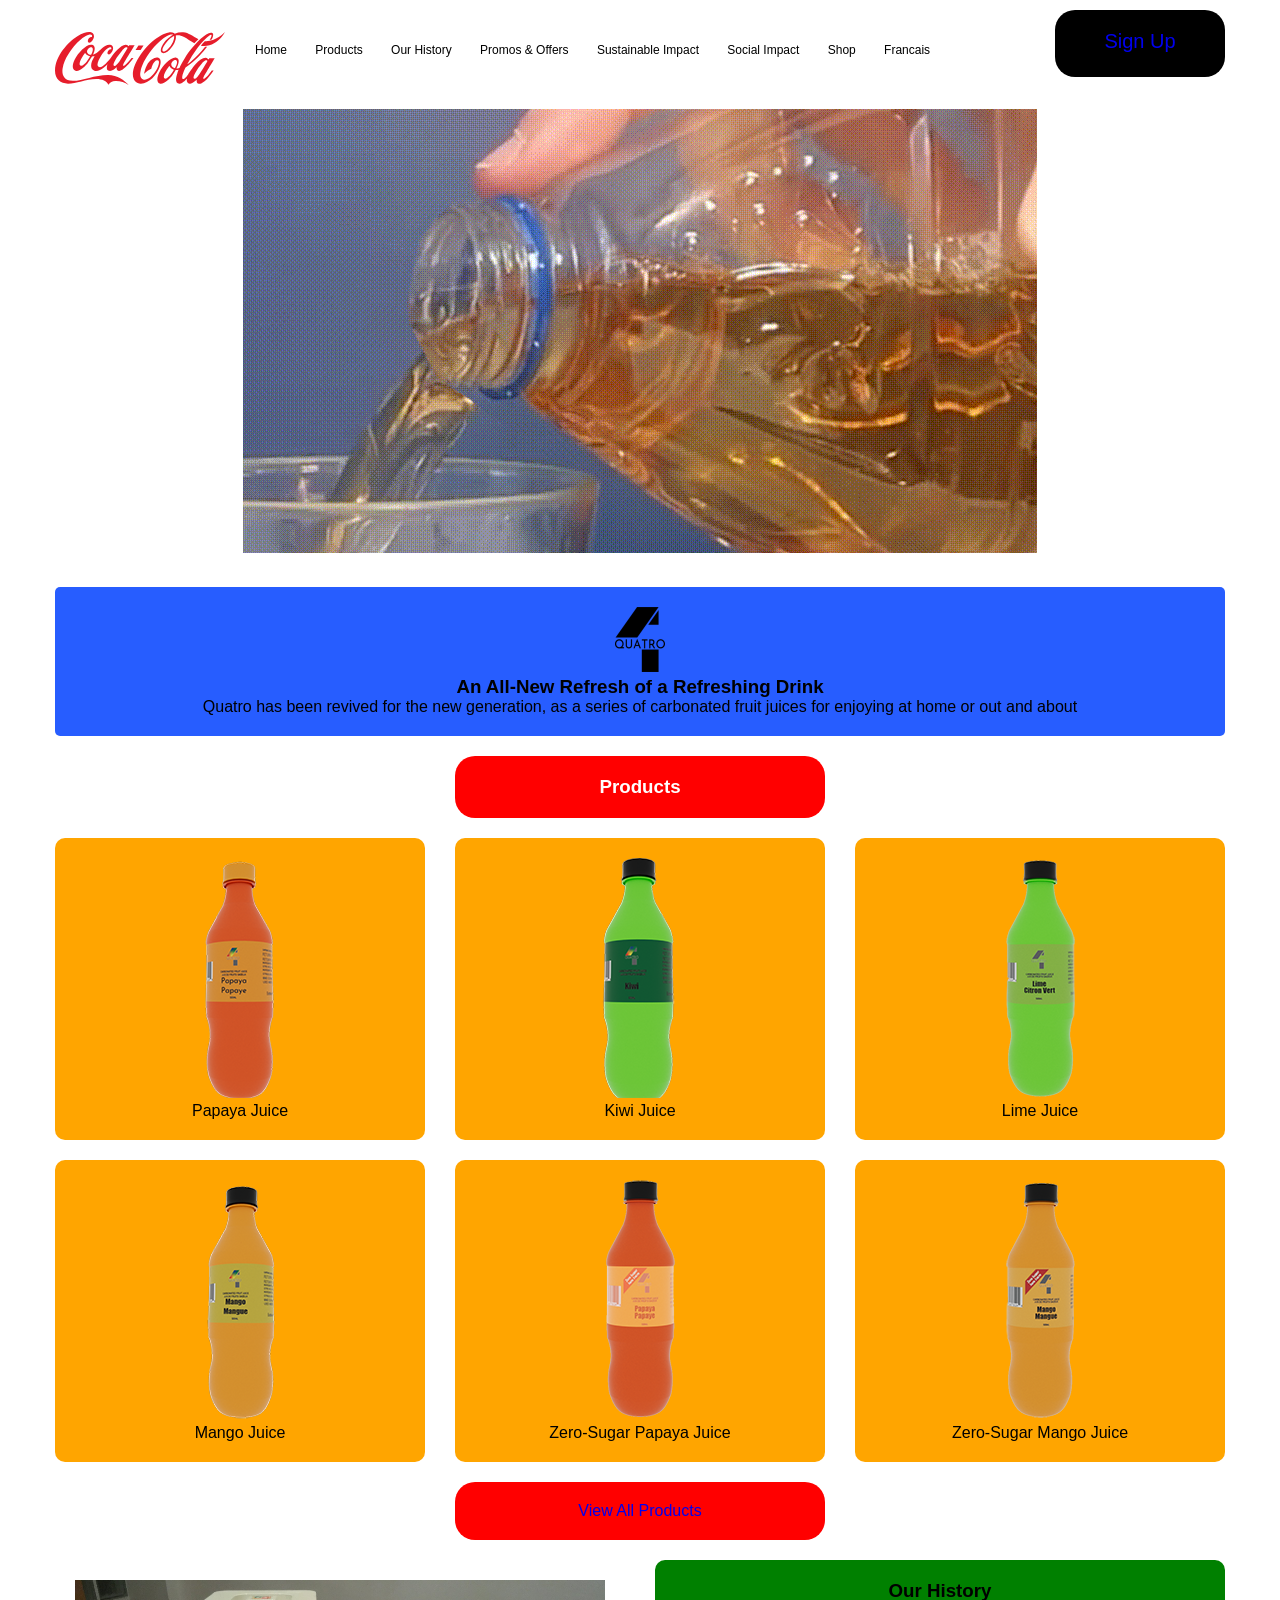
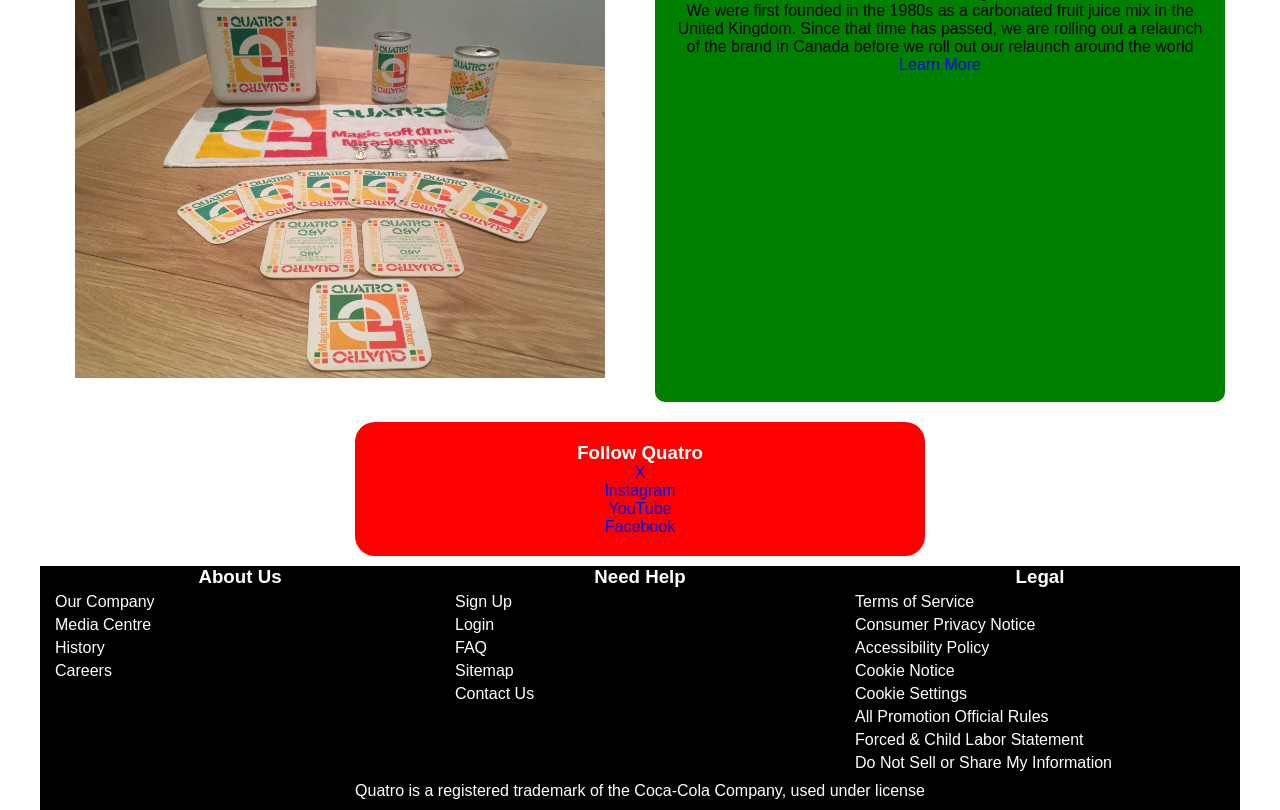
<file: index.html>
<!DOCTYPE html>
<html lang="en">
<head>
    <meta charset="UTF-8">
    <meta name="viewport" content="width=device-width, initial-scale=1.0">
    <link href="css/grid.css" rel="stylesheet" type="text/css">
    <link href="css/main.css" rel="stylesheet" type="text/css">
    <title>Quatro Homepage</title>
</head>
    <body>
        <h1 class="visually-hidden">Welcome To Quatro's Web Site</h1>
        <header class="grid-con center-grid-con">
        <nav id="main-nav" class="col-span-full m-col-start-3 m-col-end-11">
            <h2 class="hidden">Main Navigation</h2>
                <button id="button"></button>
                <div id="burger-con">
                    <ul>
                        <li><a href="index.html">Home</a></li>
                        <li><a href="products.html">Products</a></li>
                        <li><a href="our-history.html">Our History</a></li>
                        <li><a href="#">Promos & Offers</a></li>
                        <li><a href="#">Sustainable Impact</a></li>
                        <li><a href="#">Social Impact</a></li>
                        <li><a href="#">Shop</a></li>
                        <li><a href="#">Francais</a></li>
                    </ul>
                </div>
        </nav>
        <div id="logo" class="col-start-1 col-end-2 m-col-start-1 m-col-end-3">
            <img src="images/coca-cola-logo.svg" alt="Coca-Cola logo">
        </div>
            <div id="sign-up-header" class="box col-start-3 col-end-5 m-col-start-11 m-col-end-13">
                <p><a href="sign-up.html">Sign Up</a></p>
            </div>
        </header>
        <main class="grid-con center-grid-con">
            <section class="hero-main cinemagraph m-col-span-full l-col-span-full">
                <h2 class="hidden">Cinemagraph</h2>
            <img src="images/cinemagraph-site.gif" alt="quatro cinemagraph">
            </section>
            <div class="about-us col-span-full m-col-span-full l-col-span-full">
            <div class="m-col-start-1 m-col-end-2 l-col-start-3 l-col-end-4">
                <img src="images/quatro-logo-black_kyhzek_c_scale,w_50.png" alt="Quatro logo flat">
            </div>
            <div class="m-col-start-3 m-col-end-13 l-col-start-4 l-col-end-11">
             <h3>An All-New Refresh of a Refreshing Drink</h3>
            <p>Quatro has been revived for the new generation, as a series of carbonated fruit juices for enjoying at home or out and about</p>   
            </div>
        </div>
        <div class="social-media col-span-full m-col-start-5 m-col-end-9">
            <h3>Products</h3>
        </div>
        <div class="product col-start-1 col-end-3 m-col-start-1 m-col-end-5 l-col-start-1 l-col-end-5">
            <img src="images/quatro-papaya-bottle.png" alt="papaya juice">
            <p>Papaya Juice</p>
        </div>
        <div class="product col-start-3 col-end-5 m-col-start-5 m-col-end-9 l-col-start-5 l-col-end-9">
            <img src="images/quatro-kiwi-bottle.png" alt="kiwi juice">
            <p>Kiwi Juice</p>
        </div>
        <div class="product col-start-1 col-end-3 m-col-start-9 m-col-end-13 l-col-start-9 l-col-end-13">
            <img src="images/quatro-lime-bottle.png" alt="lime juice">
            <p>Lime Juice</p>
        </div>
        <div class="product col-start-3 col-end-5 m-col-start-1 m-col-end-5 l-col-start-1 l-col-end-5">
            <img src="images/quatro-mango-bottle.png" alt="mango juice">
            <p>Mango Juice</p>
        </div>
        <div class="product col-start-1 col-end-3 m-col-start-5 m-col-end-9 l-col-start-5 l-col-end-9">
            <img src="images/quatro-papaya-bottle-zero-sugar.png" alt="zero sugar papaya juice">
            <p>Zero-Sugar Papaya Juice</p>
        </div>
        <div class="product col-start-3 col-end-5 m-col-start-9 m-col-end-13 l-col-start-9 l-col-end-13">
            <img src="images/quatro-mango-bottle-zero-sugar.png" alt="zero sugar mango juice">
            <p>Zero-Sugar Mango Juice</p>
        </div>
        <div class="box social-media col-span-full m-col-start-4 m-col-end-10 l-col-start-5 l-col-end-9">
            <p><a href="products.html">View All Products</a></p>
        </div>
        <div class="history-image m-col-start-1 m-col-end-7 l-col-start-1 l-col-end-7">
            <img src="images/quatro-80s-packaging.jpeg" alt="quatro-history"> 
        </div>
        <div class="history col-span-full m-col-start-7 m-col-end-13 l-col-start-7 l-col-end-13">
            <h3>Our History</h3>
            <p>We were first founded in the 1980s as a carbonated fruit juice mix in the United Kingdom. Since that time has passed, we are rolling out a relaunch of the brand in Canada before we roll out our relaunch around the world</p>
            <p><a href="our-history.html">Learn More</a></p>
        </div>
        <div class="box social-media col-span-full m-col-start-2 m-col-end-11 l-col-start-4 l-col-end-10">
           <h3>Follow Quatro</h3>
            <ul>
                <li><a href="#">X</a></li>
                <li><a href="#">Instagram</a></li>
                <li><a href="#">YouTube</a></li>
                <li><a href="#">Facebook</a></li>
           </ul> 
        </div>
        </main>
        <footer class="footer grid-con center-grid-con">
            <div class="col-span-full m-col-start-1 m-col-end-7 l-col-start-1 l-col-end-5">
                <h3>About Us</h3>
                <ul>
                <li><a href="#">Our Company</a></li>
                <li><a href="#">Media Centre</a></li>
                <li><a href="#">History</a></li>
                <li><a href="#">Careers</a></li>
                </ul>
            </div>
            <div class="col-span-full m-col-start-7 m-col-end-13 l-col-start-5 l-col-end-9">
                <h3>Need Help</h3>
                <ul>
                <li><a href="sign-up.html">Sign Up</a></li>
                <li><a href="#">Login</a></li>
                <li><a href="#">FAQ</a></li>
                <li><a href="#">Sitemap</a></li>
                <li><a href="#">Contact Us</a></li>
                </ul>
            </div>
            <div class="col-span-full m-col-start-1 m-col-end-7 l-col-start-9 l-col-end-13">
                <h3>Legal</h3>
                <ul>
                <li><a href="#">Terms of Service</a></li>
                <li><a href="#">Consumer Privacy Notice</a></li>
                <li><a href="#">Accessibility Policy</a></li>
                <li><a href="#">Cookie Notice</a></li>
                <li><a href="#">Cookie Settings</a></li>
                <li><a href="#">All Promotion Official Rules</a></li>
                <li><a href="#">Forced & Child Labor Statement</a></li>
                <li><a href="#">Do Not Sell or Share My Information</a></li> 
                </ul>
            </div>
            <div class="footer col-start-1 col-end-5 m-col-start-1 m-col-end-13 l-col-start-1 l-col-end-13">
                <p>Quatro is a registered trademark of the Coca-Cola Company, used under license</p>
            </div>
        </footer>
        <script src="js/main.js"></script>
    </body>
</html>
</file>
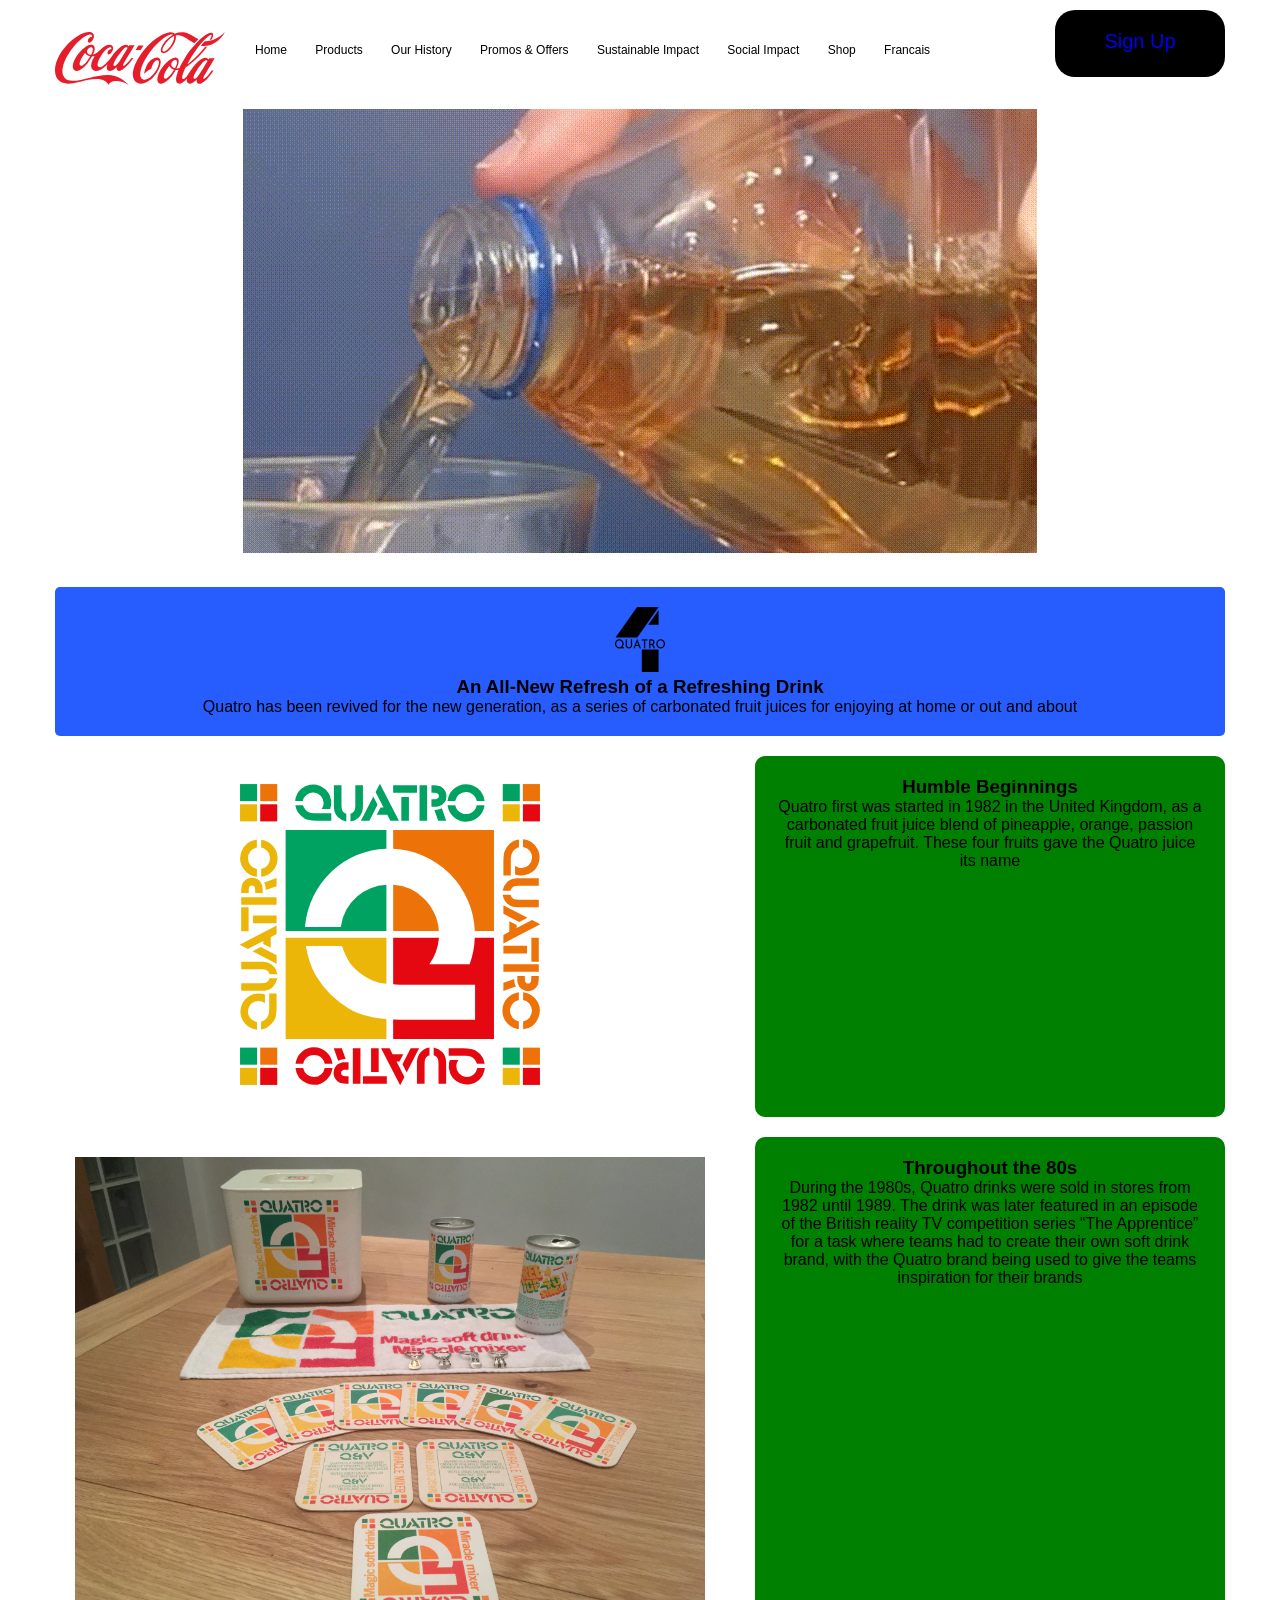
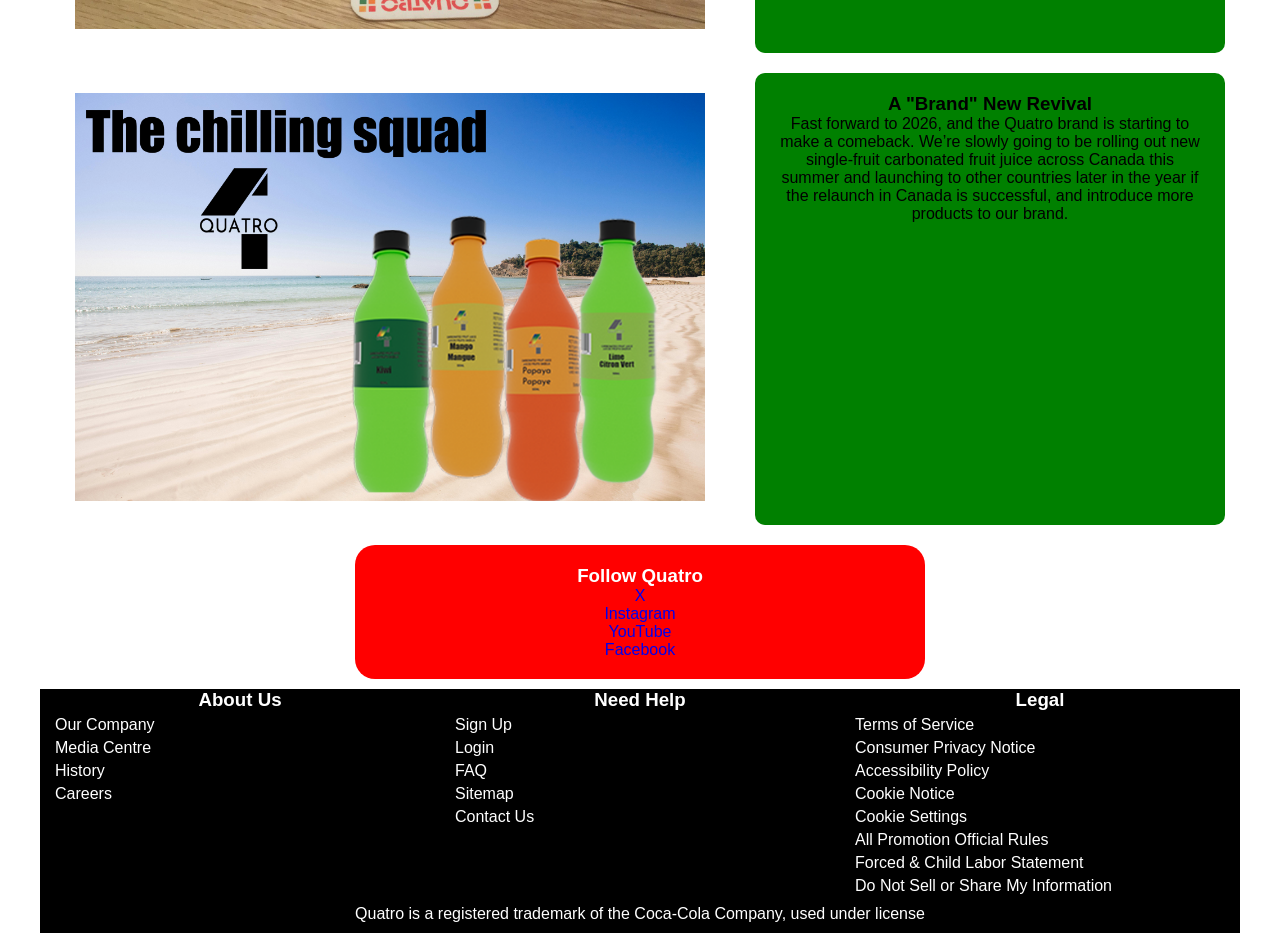
<file: our-history.html>
<!DOCTYPE html>
<html lang="en">
<head>
    <meta charset="UTF-8">
    <meta name="viewport" content="width=device-width, initial-scale=1.0">
    <link href="css/grid.css" rel="stylesheet" type="text/css">
    <link href="css/main.css" rel="stylesheet" type="text/css">
    <title>Quatro History</title>
</head>
    <body>
        <h1 class="visually-hidden">Welcome To Quatro's Web Site</h1>
        <header class="grid-con center-grid-con">
        <nav id="main-nav" class="col-span-full m-col-start-3 m-col-end-11">
            <h2 class="hidden">Main Navigation</h2>
                <button id="button"></button>
                <div id="burger-con">
                    <ul>
                        <li><a href="index.html">Home</a></li>
                        <li><a href="products.html">Products</a></li>
                        <li><a href="our-history.html">Our History</a></li>
                        <li><a href="#">Promos & Offers</a></li>
                        <li><a href="#">Sustainable Impact</a></li>
                        <li><a href="#">Social Impact</a></li>
                        <li><a href="#">Shop</a></li>
                        <li><a href="#">Francais</a></li>
                    </ul>
                </div>
        </nav>
        <div id="logo" class="col-start-1 col-end-2 m-col-start-1 m-col-end-3">
            <img src="images/coca-cola-logo.svg" alt="Coca-Cola logo">
        </div>
            <div id="sign-up-header" class="box col-start-3 col-end-5 m-col-start-11 m-col-end-13">
                <p><a href="sign-up.html">Sign Up</a></p>
            </div>
        </header>
        <main class="grid-con center-grid-con">
            <section class="hero-main cinemagraph m-col-span-full l-col-span-full">
                <h2 class="hidden">Cinemagraph</h2>
            <img src="images/cinemagraph-site.gif" alt="Quatro Cinemagraph">
            </section>
        <div class="about-us col-span-full m-col-span-full l-col-span-full">
            <div class="m-col-start-1 m-col-end-2 l-col-start-3 l-col-end-4">
                <img src="images/quatro-logo-black_kyhzek_c_scale,w_50.png" alt="Quatro logo flat">
            </div>
            <div class="m-col-start-3 m-col-end-13 l-col-start-4 l-col-end-11">
             <h3>An All-New Refresh of a Refreshing Drink</h3>
            <p>Quatro has been revived for the new generation, as a series of carbonated fruit juices for enjoying at home or out and about</p>   
            </div>
        </div>
        <section class="history-image col-span-full m-col-start-1 m-col-end-8">
            <h2 class="hidden">First History Image</h2>
            <img src="images/80's-quatro-logo.svg" alt="80's quatro logo">
        </section>
        <section class="history box col-span-full m-col-start-8 m-col-end-13">
<h3>Humble Beginnings</h3>
                <p>Quatro first was started in 1982 in the United Kingdom, as a carbonated fruit juice blend of  pineapple, orange, passion fruit and grapefruit. These four fruits gave the Quatro juice its name</p>
        </section>
        <section class="history-image col-span-full m-col-start-1 m-col-end-8">
            <h2 class="hidden">Quatro in the 80's</h2>
            <img src="images/quatro-80s-packaging.jpeg" alt="Quatro packaging">
        </section>
        <section class="history box col-span-full m-col-start-8 m-col-end-13">
<h3>Throughout the 80s</h3>
                <p>During the 1980s, Quatro drinks were sold in stores from 1982 until 1989. The drink was later featured in an episode of the British reality TV competition series “The Apprentice” for a task where teams had to create their own soft drink brand, with the Quatro brand being used to give the teams inspiration for their brands</p>
        </section>
        <section class="history-image col-span-full m-col-start-1 m-col-end-8">
            <h2 class="hidden">Quatro Today</h2>
        <img src="images/Quatro-chilling-squad-poster_gquvpb_c_scale,w_1120.png" alt="Quatro chilling squad poster">
        </section>
        <section class="history box col-span-full m-col-start-8 m-col-end-13">
<h3>A "Brand" New Revival</h3>
                <p>Fast forward to 2026, and the Quatro brand is starting to make a comeback. We’re slowly going to be rolling out new single-fruit carbonated fruit juice across Canada this summer and launching to other countries later in the year if the relaunch in Canada is successful, and introduce more products to our brand. </p>
        </section>
        <section class="box social-media col-span-full m-col-start-2 m-col-end-11 l-col-start-4 l-col-end-10">
           <h3>Follow Quatro</h3>
            <ul>
                <li><a href="#">X</a></li>
                <li><a href="#">Instagram</a></li>
                <li><a href="#">YouTube</a></li>
                <li><a href="#">Facebook</a></li>
           </ul> 
        </section>
        </main>
        <footer class="footer grid-con center-grid-con">
            <div class="m-col-start-1 m-col-end-7 l-col-start-1 l-col-end-5">
                <h3>About Us</h3>
                <ul>
                <li><a href="#">Our Company</a></li>
                <li><a href="#">Media Centre</a></li>
                <li><a href="#">History</a></li>
                <li><a href="#">Careers</a></li>
                </ul>
            </div>
            <div class="m-col-start-7 m-col-end-13 l-col-start-5 l-col-end-9">
                <h3>Need Help</h3>
                <ul>
                <li><a href="sign-up.html">Sign Up</a></li>
                <li><a href="#">Login</a></li>
                <li><a href="#">FAQ</a></li>
                <li><a href="#">Sitemap</a></li>
                <li><a href="#">Contact Us</a></li>
                </ul>
            </div>
            <div class="m-col-start-1 m-col-end-7 l-col-start-9 l-col-end-13">
                <h3>Legal</h3>
                <ul>
                <li><a href="#">Terms of Service</a></li>
                <li><a href="#">Consumer Privacy Notice</a></li>
                <li><a href="#">Accessibility Policy</a></li>
                <li><a href="#">Cookie Notice</a></li>
                <li><a href="#">Cookie Settings</a></li>
                <li><a href="#">All Promotion Official Rules</a></li>
                <li><a href="#">Forced & Child Labor Statement</a></li>
                <li><a href="#">Do Not Sell or Share My Information</a></li> 
                </ul>
            </div>
            <div class="footer col-start-1 col-end-5 m-col-start-1 m-col-end-13 l-col-start-1 l-col-end-13">
                <p>Quatro is a registered trademark of the Coca-Cola Company, used under license</p>
            </div>
        </footer>
        <script src="js/main.js"></script>
    </body>
</html>
</file>
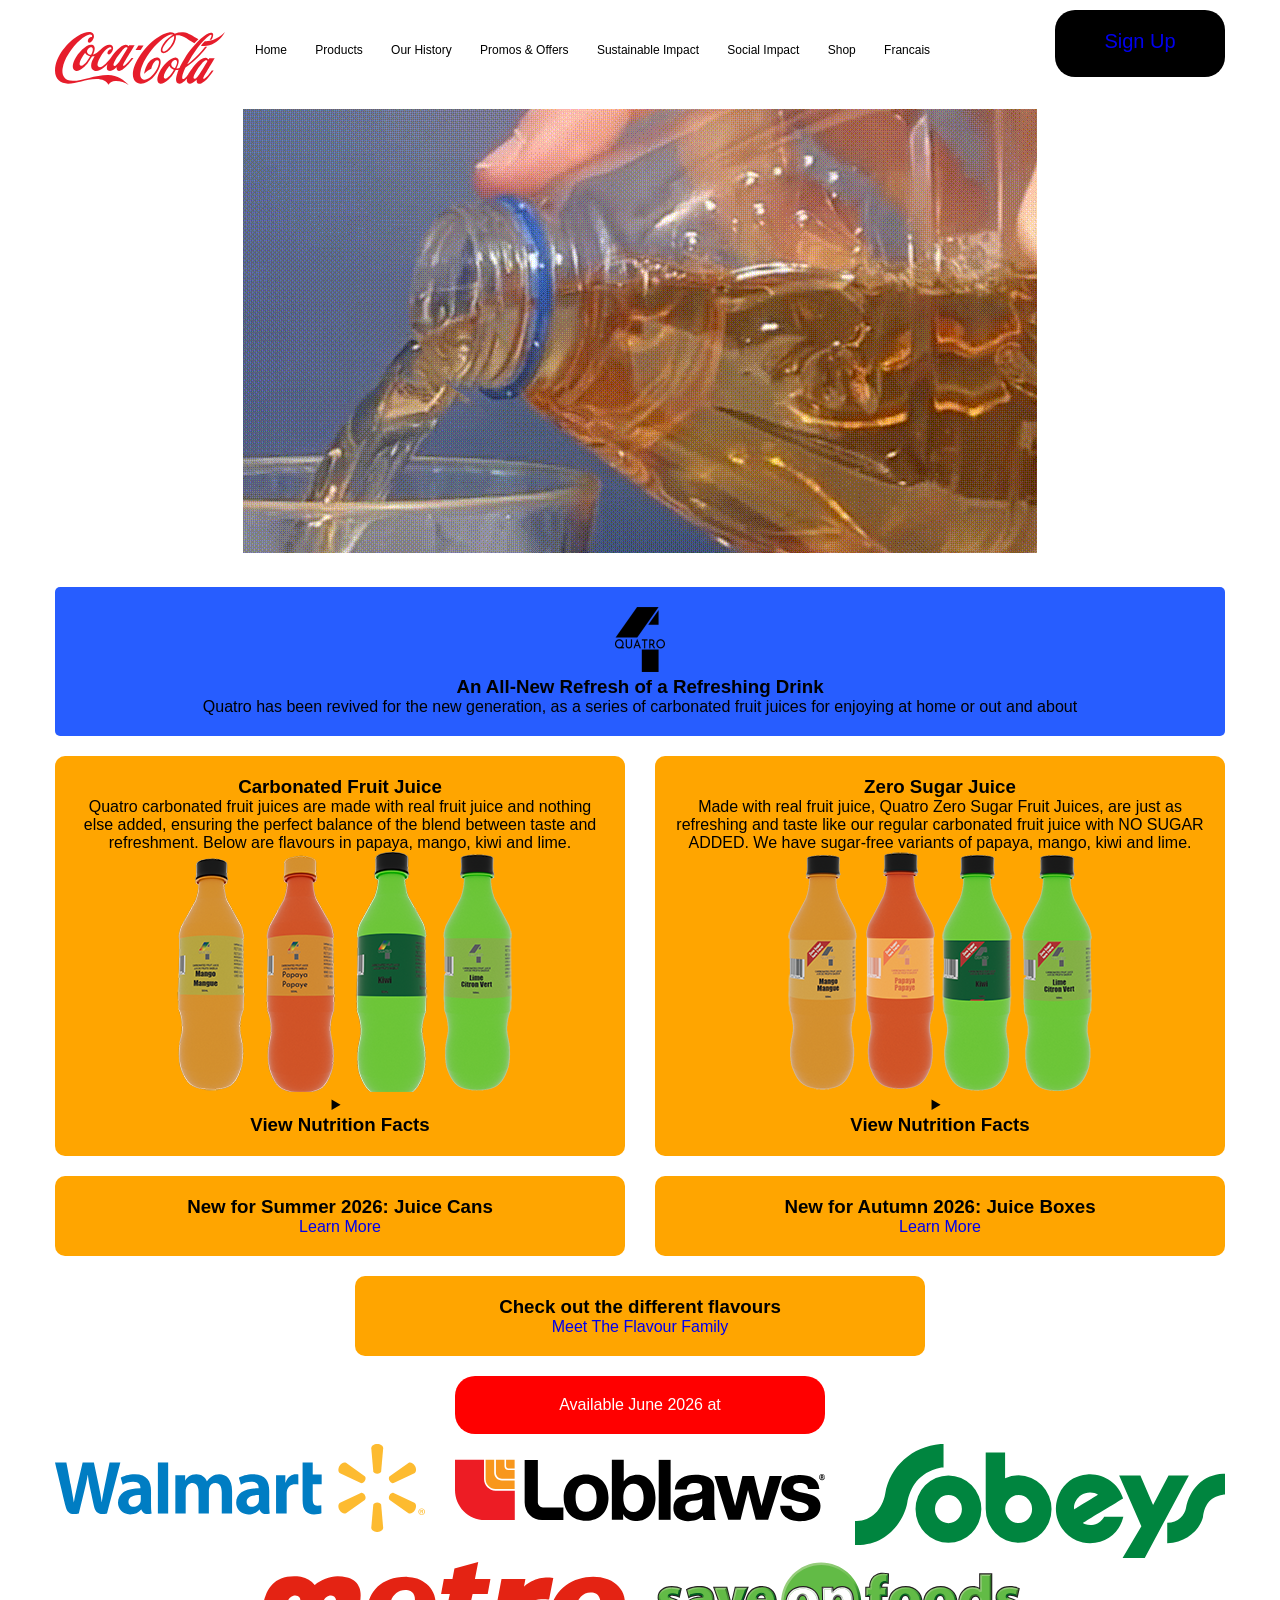
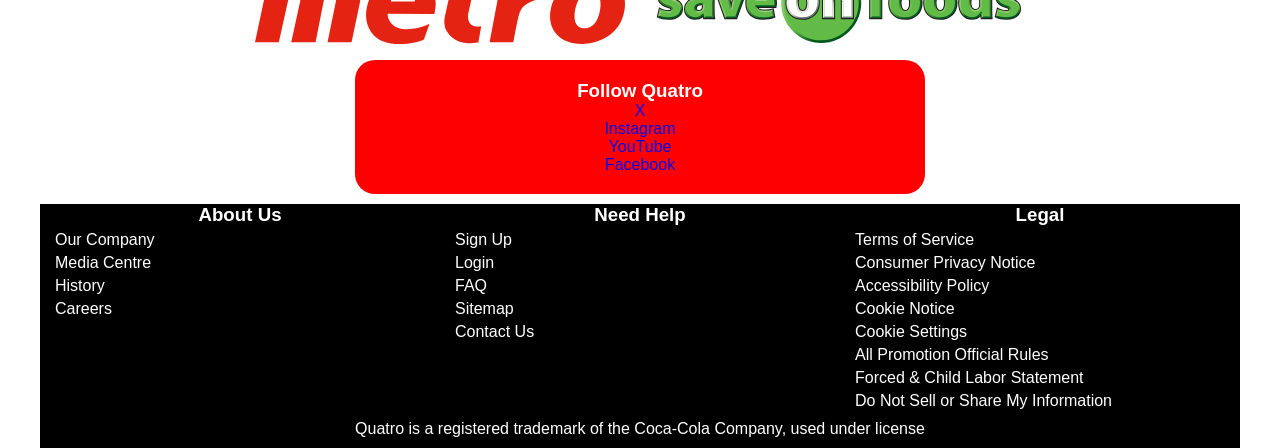
<file: products.html>
<!DOCTYPE html>
<html lang="en">
<head>
    <meta charset="UTF-8">
    <meta name="viewport" content="width=device-width, initial-scale=1.0">
    <link href="css/grid.css" rel="stylesheet" type="text/css">
    <link href="css/main.css" rel="stylesheet" type="text/css">
    <title>Quatro Products</title>
</head>
    <body>
        <h1 class="visually-hidden">Welcome To Quatro's Web Site</h1>
        <header class="grid-con center-grid-con">
        <nav id="main-nav" class="col-span-full m-col-start-3 m-col-end-11">
            <h2 class="hidden">Main Navigation</h2>
                <button id="button"></button>
                <div id="burger-con">
                    <ul>
                        <li><a href="index.html">Home</a></li>
                        <li><a href="products.html">Products</a></li>
                        <li><a href="our-history.html">Our History</a></li>
                        <li><a href="#">Promos & Offers</a></li>
                        <li><a href="#">Sustainable Impact</a></li>
                        <li><a href="#">Social Impact</a></li>
                        <li><a href="#">Shop</a></li>
                        <li><a href="#">Francais</a></li>
                    </ul>
                </div>
        </nav>
        <div id="logo" class="col-start-1 col-end-2 m-col-start-1 m-col-end-3">
            <img src="images/coca-cola-logo.svg" alt="Coca-Cola logo">
        </div>
            <div id="sign-up-header" class="box col-start-3 col-end-5 m-col-start-11 m-col-end-13">
                <p><a href="sign-up.html">Sign Up</a></p>
            </div>
        </header>
        <main class="grid-con center-grid-con">
            <section class="hero-main cinemagraph m-col-span-full l-col-span-full">
                <h2 class="hidden">Cinemagraph</h2>
            <img src="images/cinemagraph-site.gif" alt="Quatro Cinemagraph">
            </section>
        <div class="about-us col-span-full m-col-span-full l-col-span-full">
            <div class="m-col-start-1 m-col-end-2 l-col-start-3 l-col-end-4">
                <img src="images/quatro-logo-black_kyhzek_c_scale,w_50.png" alt="Quatro logo flat">
            </div>
            <div class="m-col-start-3 m-col-end-13 l-col-start-4 l-col-end-11">
             <h3>An All-New Refresh of a Refreshing Drink</h3>
            <p>Quatro has been revived for the new generation, as a series of carbonated fruit juices for enjoying at home or out and about</p>   
            </div>
        </div>
        <div class="product col-span-full m-col-start-1 m-col-end-7">
            <h3>Carbonated Fruit Juice</h3>
            <p>Quatro carbonated fruit juices are made with real fruit juice and nothing else added, ensuring the perfect balance of the blend between taste and refreshment. Below are flavours in papaya, mango, kiwi and lime.</p>
            <img src="images/quatro-mango-bottle.png" alt="quatro-mango-bottle">
            <img src="images/quatro-papaya-bottle.png" alt="quatro-papaya-bottle">
            <img src="images/quatro-kiwi-bottle.png" alt="quatro-kiwi-bottle">
            <img src="images/quatro-lime-bottle.png" alt="quatro-lime-bottle">
            <details>
            <summary>
                <h3>View Nutrition Facts</h3>
            </summary>
            <div class="nutrition">
            <p>Per 1 Cup (250 mL)<br>Calories: 80<br>Item & Amount (Daily Value)</p>
              <ul>
                <li>Fat: 0 g (0%)</li>
                <li>Saturated: 0g (0%)</li>
                <li>Carbohydrates: 22 g</li>
                <li>Fibre: 0 g</li>
                <li>Sugars: 20 g (20%)</li>
                <li>Protein: 0.1 g</li>
                <li>Cholesterol: 0 mg</li>
                <li>Sodium: 20 mg (1%)</li>
                <li>Potassium: 20 mg (1%)</li>
                <li>Calcium: 0 mg (0%)</li>
                <li>Iron: 0 mg (0%)</li>
                <li>Vitamin C: 63 mg (70%)</li>
                </ul> 
                <h4>Ingredients</h4>
                <p>Carbonated water, Concentrated juice, Ascorbic acid (vitamin C)</p>
                <p>*5% or less is a little, 15% or more is a lot </p>
            </div>
            </details>
        </div>
        <div class="product col-span-full m-col-start-7 m-col-end-13">
             <h3>Zero Sugar Juice</h3>
            <p>Made with real fruit juice, Quatro Zero Sugar Fruit Juices, are just as refreshing and taste like our regular carbonated fruit juice with NO SUGAR ADDED. We have sugar-free variants of papaya, mango, kiwi and lime.</p>
            <img src="images/quatro-mango-bottle-zero-sugar.png" alt="quatro-mango-bottle-zero-sugar">
            <img src="images/quatro-papaya-bottle-zero-sugar.png" alt="quatro-papaya-bottle-zero-sugar">
            <img src="images/quatro-kiwi-bottle-zero-sugar.png" alt="quatro-kiwi-bottle-zero-sugar">
            <img src="images/quatro-lime-bottle-zero-sugar.png" alt="quatro-lime-bottle-zero-sugar">
        <details>
            <summary>
                <h3>View Nutrition Facts</h3>
            </summary>
            <div class="nutrition">
            <p>Per 1 Cup (250 mL)<br>Calories: 80<br>Item & Amount (Daily Value)</p>
              <ul>
                <li>Fat: 0 g (0%)</li>
                <li>Saturated: 0g (0%)</li>
                <li>Carbohydrates: 2 g</li>
                <li>Fibre: 0 g</li>
                <li>Sugars: 0 g (0%)</li>
                <li>Protein: 0.1 g</li>
                <li>Cholesterol: 0 mg</li>
                <li>Sodium: 20 mg (1%)</li>
                <li>Potassium: 20 mg (1%)</li>
                <li>Calcium: 0 mg (0%)</li>
                <li>Iron: 0 mg (0%)</li>
                <li>Vitamin C: 63 mg (70%)</li>
                </ul> 
                <h4>Ingredients</h4>
                <p>Carbonated water, Concentrated juice, Ascorbic acid (vitamin C)</p>
                <p>*5% or less is a little, 15% or more is a lot </p>
            </div>
            </details>
        </div>
        <div class="product col-span-full m-col-start-1 m-col-end-7" id="lightBox">
             <h3>New for Summer 2026: Juice Cans</h3>
            <a href="#popup" class="popup-link" data-product-index="0">Learn More</a>
        </div>
        <div class="product col-span-full m-col-start-7 m-col-end-13" id="LightBox">
             <h3>New for Autumn 2026: Juice Boxes</h3>
            <a href="#popup" class="popup-link" data-product-index="1">Learn More</a>
        </div>
        <div class="product col-span-full m-col-start-4 m-col-end-10" id="Lightbox">
            <h3>Check out the different flavours</h3>
            <a href="#popup" class="popup-link" data-product-index="2">Meet The Flavour Family</a>
        </div>
        <section class="box social-media col-span-full m-col-start-4 m-col-end-10 l-col-start-5 l-col-end-9">
            <h2 class="hidden">Available at Banner</h2>
            <p>Available June 2026 at</p>
        </section>
        <div class="col-span-full m-col-start-1 m-col-end-7 l-col-start-1 l-col-end-5">
            <img src="images/walmart-logo.svg" alt="walmart-logo">
        </div>
        <div class="col-span-full m-col-start-7 m-col-end-13 l-col-start-5 l-col-end-9">
            <img src="images/loblaws.svg" alt="loblaws">
        </div>
        <div class="col-span-full m-col-start-1 m-col-end-7 l-col-start-9 l-col-end-13">
            <img src="images/sobeys-logo.svg" alt="sobeys-logo">
        </div>
        <div class="col-span-full m-col-start-7 m-col-end-13 l-col-start-3 l-col-end-7">
            <img src="images/metro-logo.svg" alt="metro-logo">
        </div>
        <div class="col-span-full m-col-start-4 m-col-end-10 l-col-start-7 l-col-end-11">
            <img src="images/save-on-foods-logo.svg" alt="save-on-foods-logo">    
        </div>
        <section class="box social-media col-span-full m-col-start-2 m-col-end-11 l-col-start-4 l-col-end-10">
           <h3>Follow Quatro</h3>
            <ul>
                <li><a href="#">X</a></li>
                <li><a href="#">Instagram</a></li>
                <li><a href="#">YouTube</a></li>
                <li><a href="#">Facebook</a></li>
           </ul> 
        </section>     
        </main>
        <footer class="footer grid-con center-grid-con">
            <div class="m-col-start-1 m-col-end-7 l-col-start-1 l-col-end-5">
                <h3>About Us</h3>
                <ul>
                <li><a href="#">Our Company</a></li>
                <li><a href="#">Media Centre</a></li>
                <li><a href="#">History</a></li>
                <li><a href="#">Careers</a></li>
                </ul>
            </div>
            <div class="m-col-start-7 m-col-end-13 l-col-start-5 l-col-end-9">
                <h3>Need Help</h3>
                <ul>
                <li><a href="sign-up.html">Sign Up</a></li>
                <li><a href="#">Login</a></li>
                <li><a href="#">FAQ</a></li>
                <li><a href="#">Sitemap</a></li>
                <li><a href="#">Contact Us</a></li>
                </ul>
            </div>
            <div class="m-col-start-1 m-col-end-7 l-col-start-9 l-col-end-13">
                <h3>Legal</h3>
                <ul>
                <li><a href="#">Terms of Service</a></li>
                <li><a href="#">Consumer Privacy Notice</a></li>
                <li><a href="#">Accessibility Policy</a></li>
                <li><a href="#">Cookie Notice</a></li>
                <li><a href="#">Cookie Settings</a></li>
                <li><a href="#">All Promotion Official Rules</a></li>
                <li><a href="#">Forced & Child Labor Statement</a></li>
                <li><a href="#">Do Not Sell or Share My Information</a></li> 
                </ul>
            </div>
            <div class="footer col-start-1 col-end-5 m-col-start-1 m-col-end-13 l-col-start-1 l-col-end-13">
                <p>Quatro is a registered trademark of the Coca-Cola Company, used under license</p>
            </div>
        </footer>
         <section id="popup">
            <h2 class="hidden">More INFO!</h2>
            <a href="" class="lightbox_close">Exit</a>

            <article>
                <h3 class="lb_heading">Drink Information</h3>
            </article>
        </section>
        <script src="js/main.js"></script>
    </body>
</html>
</file>
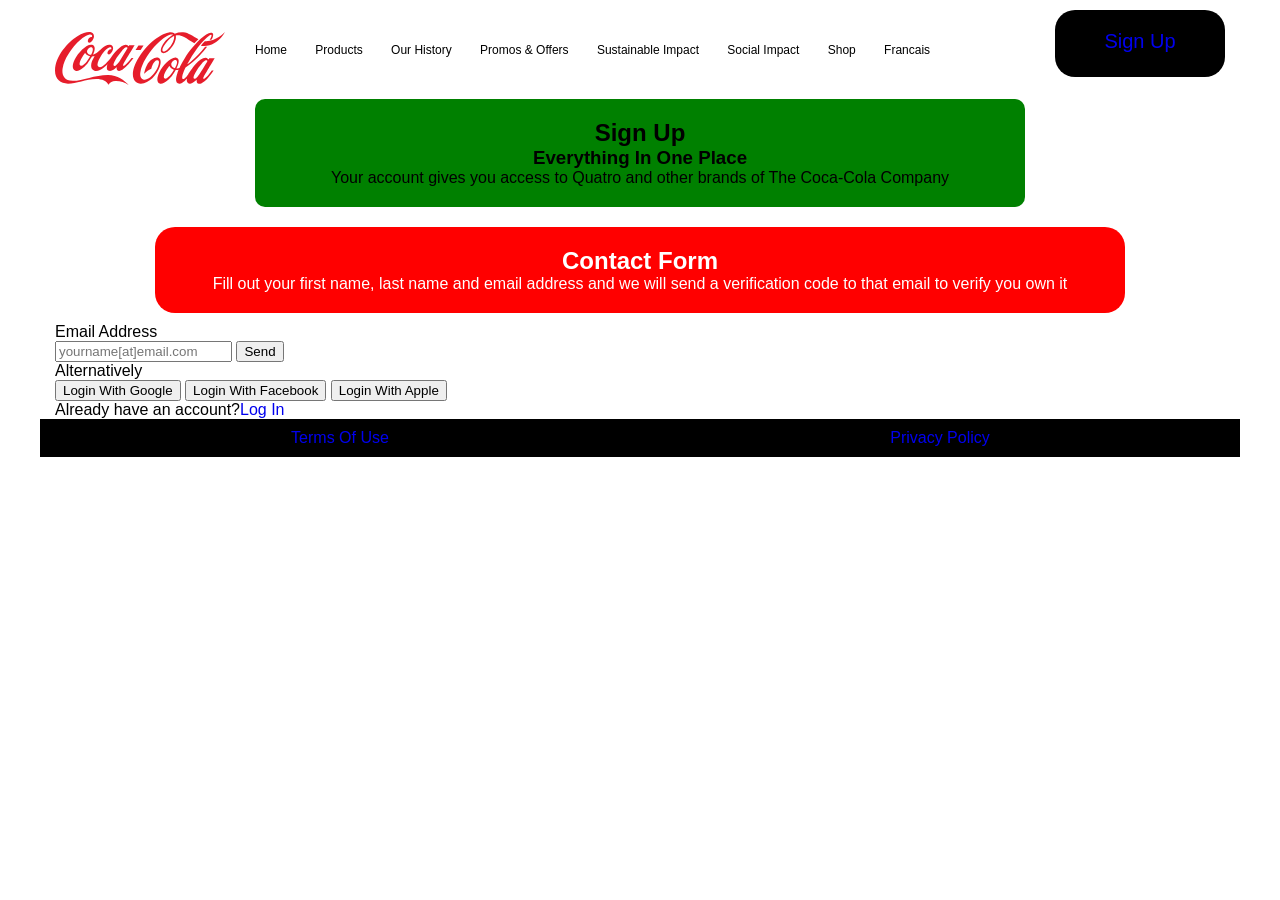
<file: sign-up.html>
<!DOCTYPE html>
<html lang="en">
<head>
    <meta charset="UTF-8">
    <meta name="viewport" content="width=device-width, initial-scale=1.0">
    <link href="css/grid.css" rel="stylesheet" type="text/css">
    <link href="css/main.css" rel="stylesheet" type="text/css">
    <title>Quatro Sign Up Page</title>
</head>
<body>
    <h1 class="visually-hidden">Welcome To Quatro's Web Site</h1>
        <header class="grid-con center-grid-con">
        <nav id="main-nav" class="col-span-full m-col-start-3 m-col-end-11">
            <h2 class="hidden">Main Navigation</h2>
                <button id="button"></button>
                <div id="burger-con">
                    <ul>
                        <li><a href="index.html">Home</a></li>
                        <li><a href="products.html">Products</a></li>
                        <li><a href="our-history.html">Our History</a></li>
                        <li><a href="#">Promos & Offers</a></li>
                        <li><a href="#">Sustainable Impact</a></li>
                        <li><a href="#">Social Impact</a></li>
                        <li><a href="#">Shop</a></li>
                        <li><a href="#">Francais</a></li>
                    </ul>
                </div>
        </nav>
        <div id="logo" class="col-start-1 col-end-2 m-col-start-1 m-col-end-3">
            <img src="images/coca-cola-logo.svg" alt="Coca-Cola logo">
        </div>
            <div id="sign-up-header" class="box col-start-3 col-end-5 m-col-start-11 m-col-end-13">
                <p><a href="sign-up.html">Sign Up</a></p>
            </div>
        </header>
      <main class="full-width-grid-con grid-con center-grid-con">
        <section class="box history col-span-full m-col-start-3 m-col-end-11">
        <h2>Sign Up</h2>
        <h3>Everything In One Place</h3>
        <p>Your account gives you access to Quatro and other brands of The Coca-Cola Company</p>
        </section>
        <section class="box social-media col-span-full m-col-start-2 m-col-end-12 l-col-start-2 l-col-end-12">
            <h2>Contact Form</h2>
            <p>Fill out your first name, last name and email address and we will send a verification code to that email to verify you own it</p>
        </section>
        <section class="col-span-full l-col-span-full form-con">
            <h3 class="hidden">Sign-Up Form</h3>
            <p>Email Address</p>
                    <form action="email.php" method="POST" enctype="text/plain">
                    <input name="contactInfo" type="text" required placeholder="yourname[at]email.com">
                    <input name="submit" type="submit" value="Send">
                    </form>
                    <p>Alternatively</p>
                <button>Login With Google</button>
                <button>Login With Facebook</button>
                <button>Login With Apple</button>
             <p>Already have an account?<a href="#">Log In</a></p>
        </section>
    </main>
    <footer class="footer grid-con center-grid-con">
        <div class="footer m-col-start-1 m-col-end-7">
            <p><a href="#">Terms Of Use</a></p>
        </div>
        <div class="footer m-col-start-7 m-col-end-13">
            <p><a href="#">Privacy Policy</a></p>
        </div>    
    </footer>
    <script src="js/main.js"></script>
</body>
</html>
</file>
<file: css/grid.css>
/* ---General rules - scales images, videos to size of container--- */
img, embed, object, video, picture {
   max-width: 100%;
 }

 /* ---Change the way the box model works, tells the browser to account for any border and padding in the values you specify for an element's width and height.--- */

 html {
   box-sizing: border-box;
 }

 *, *::before, *::after {
   box-sizing: inherit;
 }

/* ---Mini CSS reset--- */

body, p, h1, h2, h3, h4, h5 {
   margin: 0px; 
   padding: 0px;
}

/* ---Utility Classes--- */

.hidden {
   display: none;
}

.visually-hidden { 
   position: absolute !important; 
   width: 1px !important; 
   height: 1px !important; 
   padding: 0 !important; 
   margin: -1px !important; 
   overflow: hidden !important; 
   clip: rect(0,0,0,0) !important; 
   white-space: nowrap !important; 
   border: 0 !important; 
}

.box {
   background-color: gray;
   color: rgb(27, 27, 27);
   border-radius: 5px;
   padding: 20px;
   text-align: center;
   margin-top: 10px;
   margin-bottom:10px;
 }

.cinemagraph {
   padding: 20px;
   text-align: center;
   min-width: 412px;
}

.history-image {
   padding: 20px;
   text-align: center;
   margin-top: 10px;
   margin-bottom:10px;
}

.full-width-grid-con {
   /* set this container as a grid, with 3 columns
   the other grid will sit in the middle column, this allows for overlapping content */
   display: grid; 
	grid-template-columns: 1fr minmax(0, 1200px) 1fr;  
}

.image-placeholder {
   width: 100%;
   background-color: #eee;
   border: 2px dashed #aaa;
   aspect-ratio: 16/9;
}

.footer {
    background-color: black;
    color: white;
    text-align: center;
    margin-top: 10px;
    margin-bottom: 10px;
}

.footer ul {
   background-color: black;
    color: white;
    text-align: left;
    margin-top: 10px;
    margin-bottom: 10px;
}

.history {
    background-color: green;
    color: black;
    border-radius: 10px;
   padding: 20px;
   text-align: center;
   margin-top: 10px;
   margin-bottom:10px;
    
}

.product {
    background-color: orange;
    color: black;
    border-radius: 10px;
   padding: 20px;
   text-align: center;
   margin-top: 10px;
   margin-bottom:10px;
    
}

.nutrition {
   background-color: white;
   color: black;
   border-radius: 20px;
   font-size: 14px;
   padding: 20px;
}

.nutrition h4 {
   text-align: center;
   font-size: 18px;
}

.nutrition p {
   text-align: left;
}

.nutrition li {
   text-align: left;
   list-style: none;
}

.social-media {
    background-color: red;
    color: white;
    border-radius: 20px;
   padding: 20px;
   text-align: center;
   margin-top: 10px;
   margin-bottom:10px;
}

 .grid-con { 
   display: grid;
   grid-template-columns: repeat(4, minmax(0, 1fr));
   grid-column-gap: 30px;
   max-width: 1200px;
   padding-left: 15px;
   padding-right: 15px;
}

.center-grid-con {
   margin: 0 auto;
}

.form-con {
   justify-content: center;
}

/* ---Mobile Library Grid Styles--- */

 .grid-con { 
   display: grid;
   grid-template-columns: repeat(4, minmax(0, 1fr));
   grid-column-gap: 30px;
   max-width: 1200px;
   padding-left: 15px;
   padding-right: 15px;
}

/* Add full width grid con for nesting, later */

.col-span-1	{grid-column: span 1;}
.col-span-2	{grid-column: span 2;}
.col-span-3	{grid-column: span 3;}
.col-span-4	{grid-column: span 4;}
.col-span-full {grid-column: 1 / -1;}

.col-start-1	{grid-column-start: 1;}
.col-start-2	{grid-column-start: 2;}
.col-start-3	{grid-column-start: 3;}
.col-start-4	{grid-column-start: 4;}
.col-start-auto {grid-column-start: auto;}

.col-end-1	{grid-column-end: 1;}
.col-end-2	{grid-column-end: 2;}
.col-end-3	{grid-column-end: 3;}
.col-end-4	{grid-column-end: 4;}
.col-end-5	{grid-column-end: 5;}

/* ---Tablet Library Grid Styles--- */

@media screen and (min-width: 768px) { 
  .grid-con { 
      grid-template-columns: repeat(12, minmax(0, 1fr));
      grid-column-gap: 20px;
      padding-left: 16px;
      padding-right: 16px;
   }

  .m-col-span-1 { grid-column: span 1; }
  .m-col-span-2 { grid-column: span 2; }
  .m-col-span-3 { grid-column: span 3; }
  .m-col-span-4 { grid-column: span 4; }
  .m-col-span-5 { grid-column: span 5; }
  .m-col-span-6 { grid-column: span 6; }
  .m-col-span-7 { grid-column: span 7; }
  .m-col-span-8 { grid-column: span 8; }
  .m-col-span-9 { grid-column: span 9; }
  .m-col-span-10 { grid-column: span 10; }
  .m-col-span-11 { grid-column: span 11; }
  .m-col-span-12 { grid-column: span 12; }
  .m-col-span-full { grid-column: 1 / -1; }

   .m-col-start-1	{grid-column-start: 1;}
   .m-col-start-2	{grid-column-start: 2;}
   .m-col-start-3	{grid-column-start: 3;}
   .m-col-start-4	{grid-column-start: 4;}
   .m-col-start-5	{grid-column-start: 5;}
   .m-col-start-6	{grid-column-start: 6;}
   .m-col-start-7	{grid-column-start: 7;}
   .m-col-start-8	{grid-column-start: 8;}
   .m-col-start-9	{grid-column-start: 9;}
   .m-col-start-10	{grid-column-start: 10;}
   .m-col-start-11	{grid-column-start: 11;}
   .m-col-start-12	{grid-column-start: 12;}
   .m-col-start-13	{grid-column-start: 13;}

   .m-col-end-1	{grid-column-end: 1;}
   .m-col-end-2	{grid-column-end: 2;}
   .m-col-end-3	{grid-column-end: 3;}
   .m-col-end-4	{grid-column-end: 4;}
   .m-col-end-5	{grid-column-end: 5;}
   .m-col-end-6	{grid-column-end: 6;}
   .m-col-end-7	{grid-column-end: 7;}
   .m-col-end-8	{grid-column-end: 8;}
   .m-col-end-9	{grid-column-end: 9;}
   .m-col-end-10	{grid-column-end: 10;}
   .m-col-end-11	{grid-column-end: 11;}
   .m-col-end-12	{grid-column-end: 12;}
   .m-col-end-13	{grid-column-end: 13;}

}


/* ---Desktop Library Grid Styles--- */

@media screen and (min-width: 1200px) { 
   .grid-con { 
      grid-column-gap: 30px;
      padding-left: 15px;
      padding-right: 15px;
   }

   .l-col-span-1  { grid-column: span 1; }
  .l-col-span-2  { grid-column: span 2; }
  .l-col-span-3  { grid-column: span 3; }
  .l-col-span-4  { grid-column: span 4; }
  .l-col-span-5  { grid-column: span 5; }
  .l-col-span-6  { grid-column: span 6; }
  .l-col-span-7  { grid-column: span 7; }
  .l-col-span-8  { grid-column: span 8; }
  .l-col-span-9  { grid-column: span 9; }
  .l-col-span-10 { grid-column: span 10; }
  .l-col-span-11 { grid-column: span 11; }
  .l-col-span-12 { grid-column: span 12; }
  .l-col-span-full { grid-column: 1 / -1; }

   .l-col-start-1	{grid-column-start: 1;}
   .l-col-start-2	{grid-column-start: 2;}
   .l-col-start-3	{grid-column-start: 3;}
   .l-col-start-4	{grid-column-start: 4;}
   .l-col-start-5	{grid-column-start: 5;}
   .l-col-start-6	{grid-column-start: 6;}
   .l-col-start-7	{grid-column-start: 7;}
   .l-col-start-8	{grid-column-start: 8;}
   .l-col-start-9	{grid-column-start: 9;}
   .l-col-start-10	{grid-column-start: 10;}
   .l-col-start-11	{grid-column-start: 11;}
   .l-col-start-12	{grid-column-start: 12;}
   .l-col-start-13	{grid-column-start: 13;}

   .l-col-end-1	{grid-column-end: 1;}
   .l-col-end-2	{grid-column-end: 2;}
   .l-col-end-3	{grid-column-end: 3;}
   .l-col-end-4	{grid-column-end: 4;}
   .l-col-end-5	{grid-column-end: 5;}
   .l-col-end-6	{grid-column-end: 6;}
   .l-col-end-7	{grid-column-end: 7;}
   .l-col-end-8	{grid-column-end: 8;}
   .l-col-end-9	{grid-column-end: 9;}
   .l-col-end-10	{grid-column-end: 10;}
   .l-col-end-11	{grid-column-end: 11;}
   .l-col-end-12	{grid-column-end: 12;}
   .l-col-end-13	{grid-column-end: 13;}
}
</file>
<file: css/main.css>
/* ---General Styles--- */

#mobile-outline {
   outline: 20px solid #333;
   max-width: 412px;
   margin: 20px auto 20px auto;
   border-radius: 10px;
} 

.hidden {
display:none;
}

.hero {
      display: block;
   }

body {
   font-family: Arial, Helvetica, sans-serif;
}

a {
   text-decoration: none;
   transition: all .5s ease-in-out;
}

/* ---Main Nav--- */

#main-nav button {
    background: url(../images/burger.svg) center no-repeat;
    width: 20px;
    height: 20px;
    border: 0;
    background-color: transparent;
    margin-top: 15px;
    margin-bottom: 20px;
    transition: all .2s ease-in-out;
}

#main-nav button.expanded {
   transform: rotate(90deg);
}

.about-us {
   background-color: #275dff;
    color: black;
    border-radius: 5px;
   padding: 20px;
   text-align: center;
   margin-top: 10px;
   margin-bottom:10px;
}

#burger-con {
	margin-top: none;
	display: none;
   margin-bottom: 0px;
}

#burger-con.slide-toggle {
    display: block;
}

#logo {
    padding: 0 0 0 0;
    max-width: 288px;
   } 

#main-nav ul {
   list-style: none;
   padding: 0;
   margin: 0;
}
#main-nav li a {
	display: block;
	padding: 10px 0 10px 0;
	text-align: center;
	color: black;
}

#main-nav li {
	border-bottom: 1px solid #efefef;
}

#main-nav li:first-child {
	border-top: 1px solid #efefef;
}

#main-nav li:last-child {
	margin-bottom: 10px;
}

.social-media ul {
   list-style: none;
   padding: 0;
   margin: 0;
}

#sign-up-header {
   background-color: black;
   color: white;
   border-radius: 20px;
   height: 67px;
   font-size: 20px;
}

.footer li a {
   display: block;
   padding-top: 5px;
   text-align: left;
   color: white;
   }

   .footer ul {
      list-style: none;
      padding: 0;
      margin: 0;
   }

/* ---Tablet Sized Screens--- */

@media screen and (min-width: 768px) {
   #logo {
    order: -1;
    margin-top: 32px;
   }

   #book-now-hero {
    display: none;
   }
    
   .cinemagraph {
   padding: 20px;
   text-align: center;
   max-width: 1200px;
}

   .footer li a {
   display: block;
   padding-top: 5px;
   text-align: left;
   color: white;
   }

   .footer ul {
      list-style: none;
      padding: 0;
      margin: 0;
   }

   #hero-main {
    height: 455px;
   }
}

/* ---Desktop Sized Screens--- */

@media screen and (min-width: 1200px) {
   
   #button {
    display: none;
   }

   #burger-con ul li, #burger-con ul li:first-child {
      border: none;
      display: inline;
   }

   #main-nav li a {
      display: inline;
   }

   #burger-con ul li {
      margin-right: 10px;
   }

   .cinemagraph {
   padding: 20px;
   text-align: center;
   max-width: 1200px;
}

   #burger-con ul li:last-child {
      margin-right: 0;
   }

   #button {
        display: none;
    }

   .social-media ul {
   list-style: none;
   padding: 0;
   margin: 0;
   }

   #burger-con {
    display: block;
   }
   
   #burger-con {
      font-size: 12px;
      margin-top: 28px;
   }

   #burger-con ul li {
      margin-right: 25px;
   }

   #main-nav {
      margin-top: 2%;
      margin-bottom: 2%;
      margin-right: 25px;
   }
}

/*Pop-Up Instructions*/

.popup-link {
   padding: auto;
}

#popup {
    width: 150vw;
    height: 150vh;
    position: absolute;
    top: 0;
    left: 0;
    background-color: rgba(98, 95, 95, 0.86);
    z-index: 2;
    display: none;
    background-repeat: no-repeat;
    background-size: 55vh;
    background-position: 40px bottom;
}

#popup:target { 
    display: block; 
    opacity: 1;
}

#popup_close {
    position: relative;
    top: 20px;
    left: 90%;

    color: white;
    font-size: 3em;

    text-decoration: none;

    font-weight: bolder;
}

#popup_close:hover { 
    opacity: 0.5; color: red; 
}

#popup article {
    margin-left: 40%;
    margin-top: 50px;
    width: 600px;
}

#lb_heading {
    font-size: 32px;
}

#popup_text {
    line-height: 24px;
}
</file>
